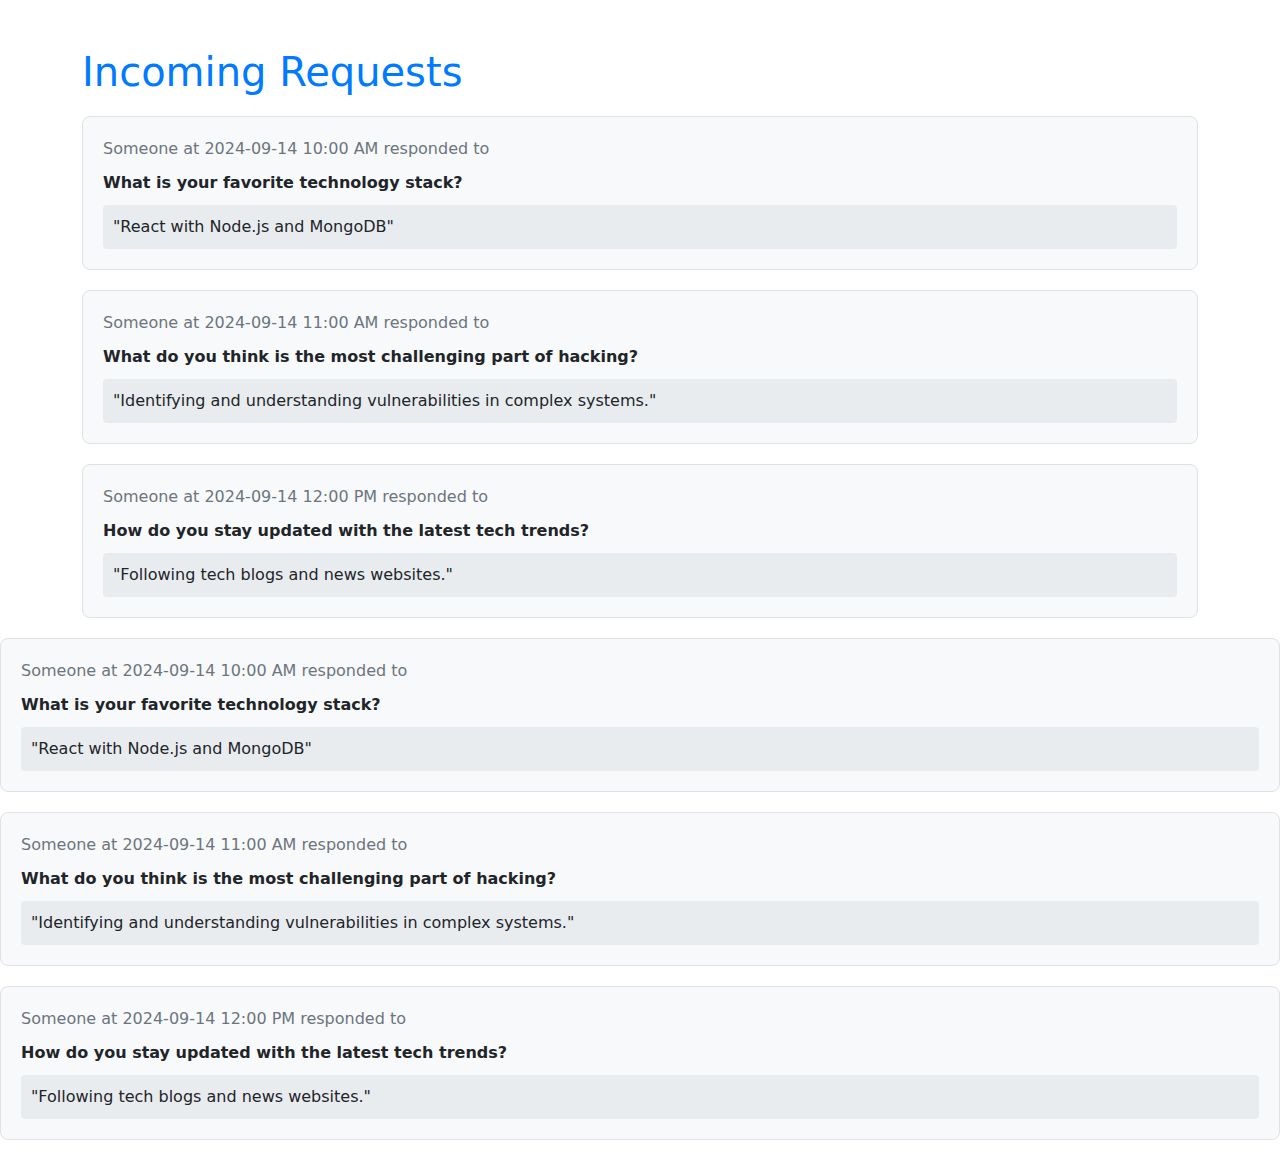
<file: src/templates/request.html>
<!DOCTYPE html>
<html lang="en">
<head>
    <meta charset="UTF-8">
    <meta name="viewport" content="width=device-width, initial-scale=1.0">
    <title>Incoming Requests</title>
    <link rel="stylesheet" href="https://stackpath.bootstrapcdn.com/bootstrap/5.3.0/css/bootstrap.min.css">
    <style>
        .post-container {
            background-color: #f8f9fa;
            border-radius: 8px;
            padding: 20px;
            margin-bottom: 20px;
            border: 1px solid #dee2e6;
        }
        .heading {
            color: #007bff;
            margin-bottom: 20px;
        }
        .post-time {
            color: #6c757d;
            margin-bottom: 10px;
        }
        .post-question {
            font-weight: bold;
            margin-bottom: 10px;
        }
        .post-response {
            background-color: #e9ecef;
            padding: 10px;
            border-radius: 4px;
        }
    </style>
</head>
<body>
    <div class="container mt-5">
        <h1 class="heading">Incoming Requests</h1>
        
        <div class="post-container">
            <div class="post-time">Someone at 2024-09-14 10:00 AM responded to</div>
            <div class="post-question">What is your favorite technology stack?</div>
            <div class="post-response">
                "React with Node.js and MongoDB"
            </div>
        </div>
        
        <div class="post-container">
            <div class="post-time">Someone at 2024-09-14 11:00 AM responded to</div>
            <div class="post-question">What do you think is the most challenging part of hacking?</div>
            <div class="post-response">
                "Identifying and understanding vulnerabilities in complex systems."
            </div>
        </div>
        
        <div class="post-container">
            <div class="post-time">Someone at 2024-09-14 12:00 PM responded to</div>
            <div class="post-question">How do you stay updated with the latest tech trends?</div>
            <div class="post-response">
                "Following tech blogs and news websites."
            </div>
        </div>
        
    </div>
  
    <div class="post-container">
            <div class="post-time">Someone at 2024-09-14 10:00 AM responded to</div>
            <div class="post-question">What is your favorite technology stack?</div>
            <div class="post-response">
                "React with Node.js and MongoDB"
            </div>
        </div>
        
        <div class="post-container">
            <div class="post-time">Someone at 2024-09-14 11:00 AM responded to</div>
            <div class="post-question">What do you think is the most challenging part of hacking?</div>
            <div class="post-response">
                "Identifying and understanding vulnerabilities in complex systems."
            </div>
        </div>
        
        <div class="post-container">
            <div class="post-time">Someone at 2024-09-14 12:00 PM responded to</div>
            <div class="post-question">How do you stay updated with the latest tech trends?</div>
            <div class="post-response">
                "Following tech blogs and news websites."
            </div>
        </div>
        
    </div>

    <script src="https://stackpath.bootstrapcdn.com/bootstrap/5.3.0/js/bootstrap.bundle.min.js"></script>
</body>
</html>
</file>
